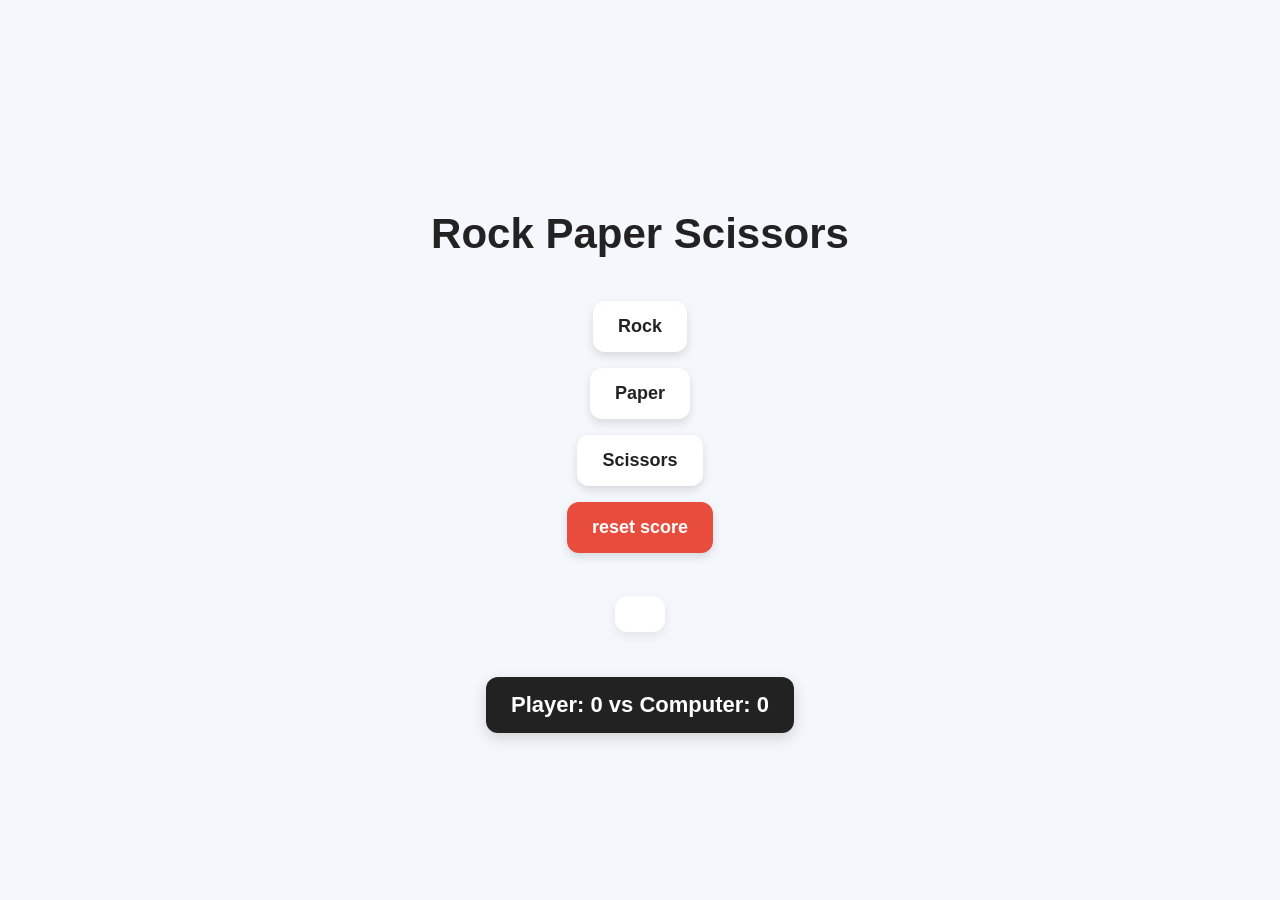
<file: index.html>
<!DOCTYPE html>
<html>
  <head>
    <title>Rock Paper Scissors</title>
    <link rel="stylesheet" href="style.css">
    <script src="inter.js"></script>

  </head>
  <body onload="updateScoreDisplay()">
    <p>Rock Paper Scissors</p>
    <button onclick="
      playGame('rock');
    ">Rock</button>

    <button onclick="
      playGame('paper');
    ">Paper</button>

    <button onclick="
      playGame('scissors');
    ">Scissors</button>
    <button onclick="
        restscore();
    ">reset score</button>
    <div id="game"></div>
    <div id="result"></div>
     <div id="score-display"></div>

  </body>
</html>
</file>
<file: style.css>
* {
  box-sizing: border-box;
}

body {
  margin: 0;
  min-height: 100vh;

  display: flex;
  flex-direction: column;
  align-items: center;
  justify-content: center;

  font-family: Arial, sans-serif;
  background: #f4f7fb;
  color: #222;
}


body > p {
  font-size: 42px;
  font-weight: bold;
  margin-bottom: 35px;
  color: #222;
}


button {
  border: none;
  border-radius: 12px;

  padding: 15px 25px;
  margin: 8px;

  font-size: 18px;
  font-weight: bold;

  background: white;
  color: #222;

  cursor: pointer;

  box-shadow: 0 4px 10px rgba(0, 0, 0, 0.12);

  transition: 
    transform 0.2s,
    box-shadow 0.2s,
    background-color 0.2s;
}



button:hover {
  transform: translateY(-3px);

  box-shadow: 0 7px 15px rgba(0, 0, 0, 0.18);

  background-color: #222;
  color: white;
}


button:active {
  transform: translateY(0);
}


button:last-of-type {
  background-color: #e74c3c;
  color: white;
}

button:last-of-type:hover {
  background-color: #c0392b;
}


#game {
  margin-top: 35px;

  font-size: 20px;
  font-weight: 500;

  background: white;

  padding: 18px 25px;

  border-radius: 12px;

  box-shadow: 0 4px 12px rgba(0, 0, 0, 0.08);

  text-align: center;
}


#result {
  margin-top: 20px;

  font-size: 28px;
  font-weight: bold;

  color: #2c3e50;
}



#score-display {
  margin-top: 25px;

  font-size: 22px;
  font-weight: bold;

  padding: 15px 25px;

  background: #222;
  color: white;

  border-radius: 12px;

  box-shadow: 0 5px 15px rgba(0, 0, 0, 0.15);
}



@media (max-width: 600px) {

  body > p {
    font-size: 32px;
    text-align: center;
  }

  button {
    display: block;
    width: 220px;
    margin: 10px auto;
  }

  #game {
    width: 90%;
    font-size: 17px;
  }

  #result {
    font-size: 24px;
  }

  #score-display {
    font-size: 18px;
  }
}
</file>
